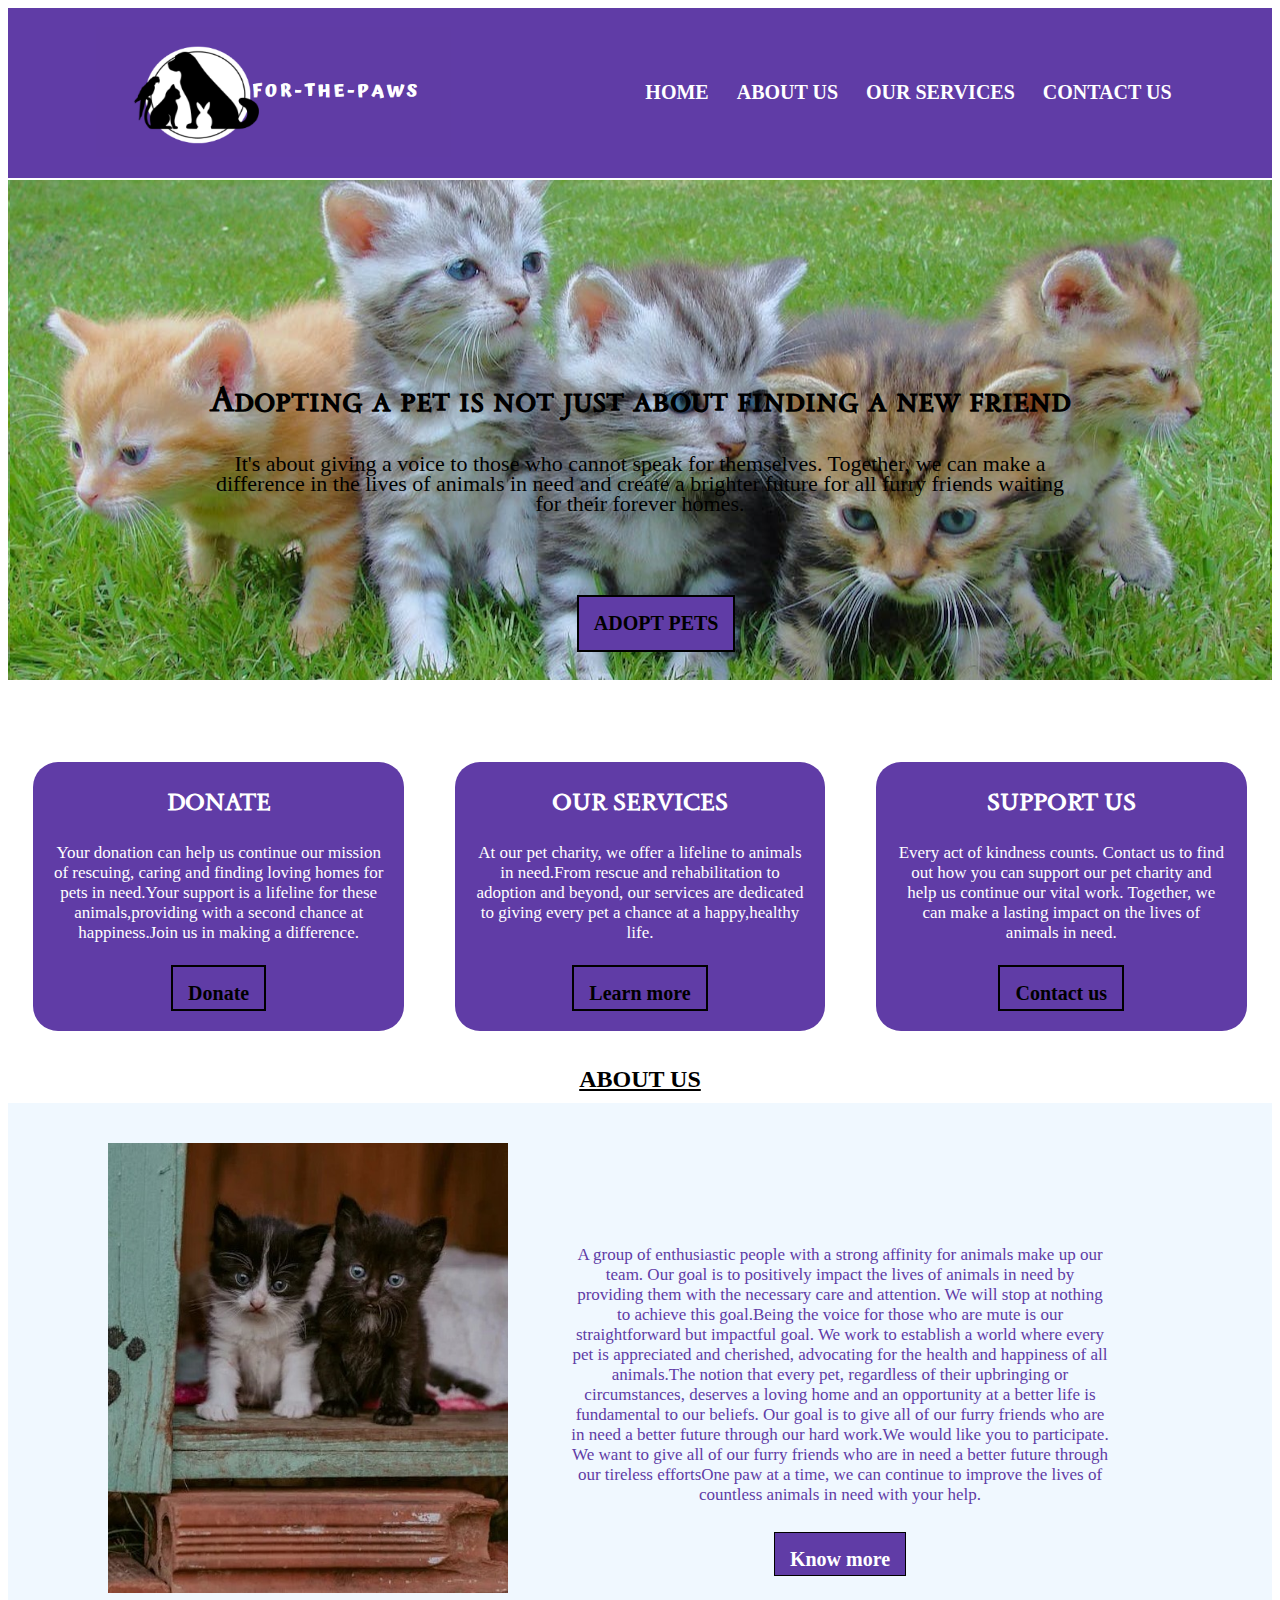
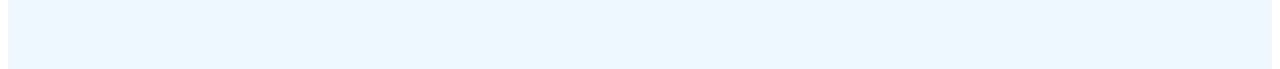
<file: index.html>
<!DOCTYPE html>
<html lang="en">
<head>
    <!-- title-->
    <meta charset="UTF-8">
    <title>Home page</title>
    <meta name="viewport" content="width=device-width , initial-scale=1.0">
    <link rel="preconnect" href="https://fonts.googleapis.com">
    <link rel="preconnect" href="https://fonts.gstatic.com" crossorigin>
    <link href="https://fonts.googleapis.com/css2?family=Poetsen+One&family=Sedan+SC&display=swap" rel="stylesheet">
    <link rel="stylesheet" href="stylesheet.css">
    <style>
        .text-box h1, .info-col h2{
            font-family: "Sedan SC", serif;
        }
    </style>
</head>
<body>
    <!-- navigation bar-->
    <section class="header">
        <nav>
            <a href="index.html"><img src="images/logo.f.png" width="355" height="130" alt="logo"></a>
            <div class="nav-links">
                <ul>
                    <li><a href="index.html"><b>HOME</b></a></li>
                    <li><a href="about.html"><b>ABOUT US</b></a></li>
                    <li><a href="services.html"><b>OUR SERVICES</b> </a></li>
                    <li><a href="contact.html"><b>CONTACT US</b></a></li>
                </ul>
            </div>
        </nav>
    <!-- end of navigation bar-->
    <div class="bg"></div>
    <div class="text-box">
        <h1>Adopting a pet is not just about finding a new friend</h1>
        <p><b>It's about giving a voice to those who cannot speak for themselves.
            Together, we can make a difference in the lives of animals in need and
            create a brighter future for all furry friends waiting for their forever homes.</b></p>
    </div>
    <a href="adopt.html" class="button1"><b>ADOPT PETS</b></a>
    <!-- middle section-->
    <div class="row">
        <div class="info-col">
            <h2>DONATE</h2>
            <p>Your donation can help us continue our mission of rescuing,
            caring and finding loving homes for pets in need.Your support is a lifeline for these
            animals,providing with a second chance at happiness.Join us in making a difference.</p>
            <a href="donate.html" class="button2"><b>Donate</b></a>
        </div>
        <div class="info-col">
            <h2>OUR SERVICES</h2>
            <p>At our pet charity, we offer a lifeline to animals in need.From rescue and rehabilitation to
            adoption and beyond, our services are dedicated to giving every pet a chance at a happy,healthy
            life.</p>
            <a href="services.html" class="button2"><b>Learn more</b></a>
        </div>
        <div class="info-col">
            <h2>SUPPORT US</h2>
            <P>Every act of kindness counts. Contact us to find out how you can support our pet charity and help
            us continue our vital work. Together, we can make a lasting impact on the lives of animals in need.</P>
            <a href="contact.html" class="button2"><b>Contact us</b></a>
        </div>
    </div>
    <div>
        <h2><b><u>ABOUT US</u></b></h2>
        <div class="row2">
            <div >
            <img src="images/one,xssc.jpg" width="400" height="450" alt="image">
            </div>
            <div class="para">
                <p>
                 A group of enthusiastic people with a strong affinity for animals make up our team. Our goal is to positively
                 impact the lives of animals in need by providing them with the necessary care and attention. We will stop at
                 nothing to achieve this goal.Being the voice for those who are mute is our straightforward but impactful goal. 
                 We work to establish a world where every pet is appreciated and cherished, advocating for the health and 
                 happiness of all animals.The notion that every pet, regardless of their upbringing or circumstances, deserves
                 a loving home and an opportunity at a better life is fundamental to our beliefs. Our goal is to give all of our
                 furry friends who are in need a better future through our hard work.We would like you to participate.<br>
                 We want to give all of our furry friends who are in need a better future through our tireless effortsOne paw 
                 at a time, we can continue to improve the 
                 lives of countless animals in need with your help.
                </p>
                <a href="about.html" class="button3"><b>Know more</b></a>
            </div>
        </div>
    </div>
    <!--end of middle section-->
    </section>

</body>
</html>
</file>
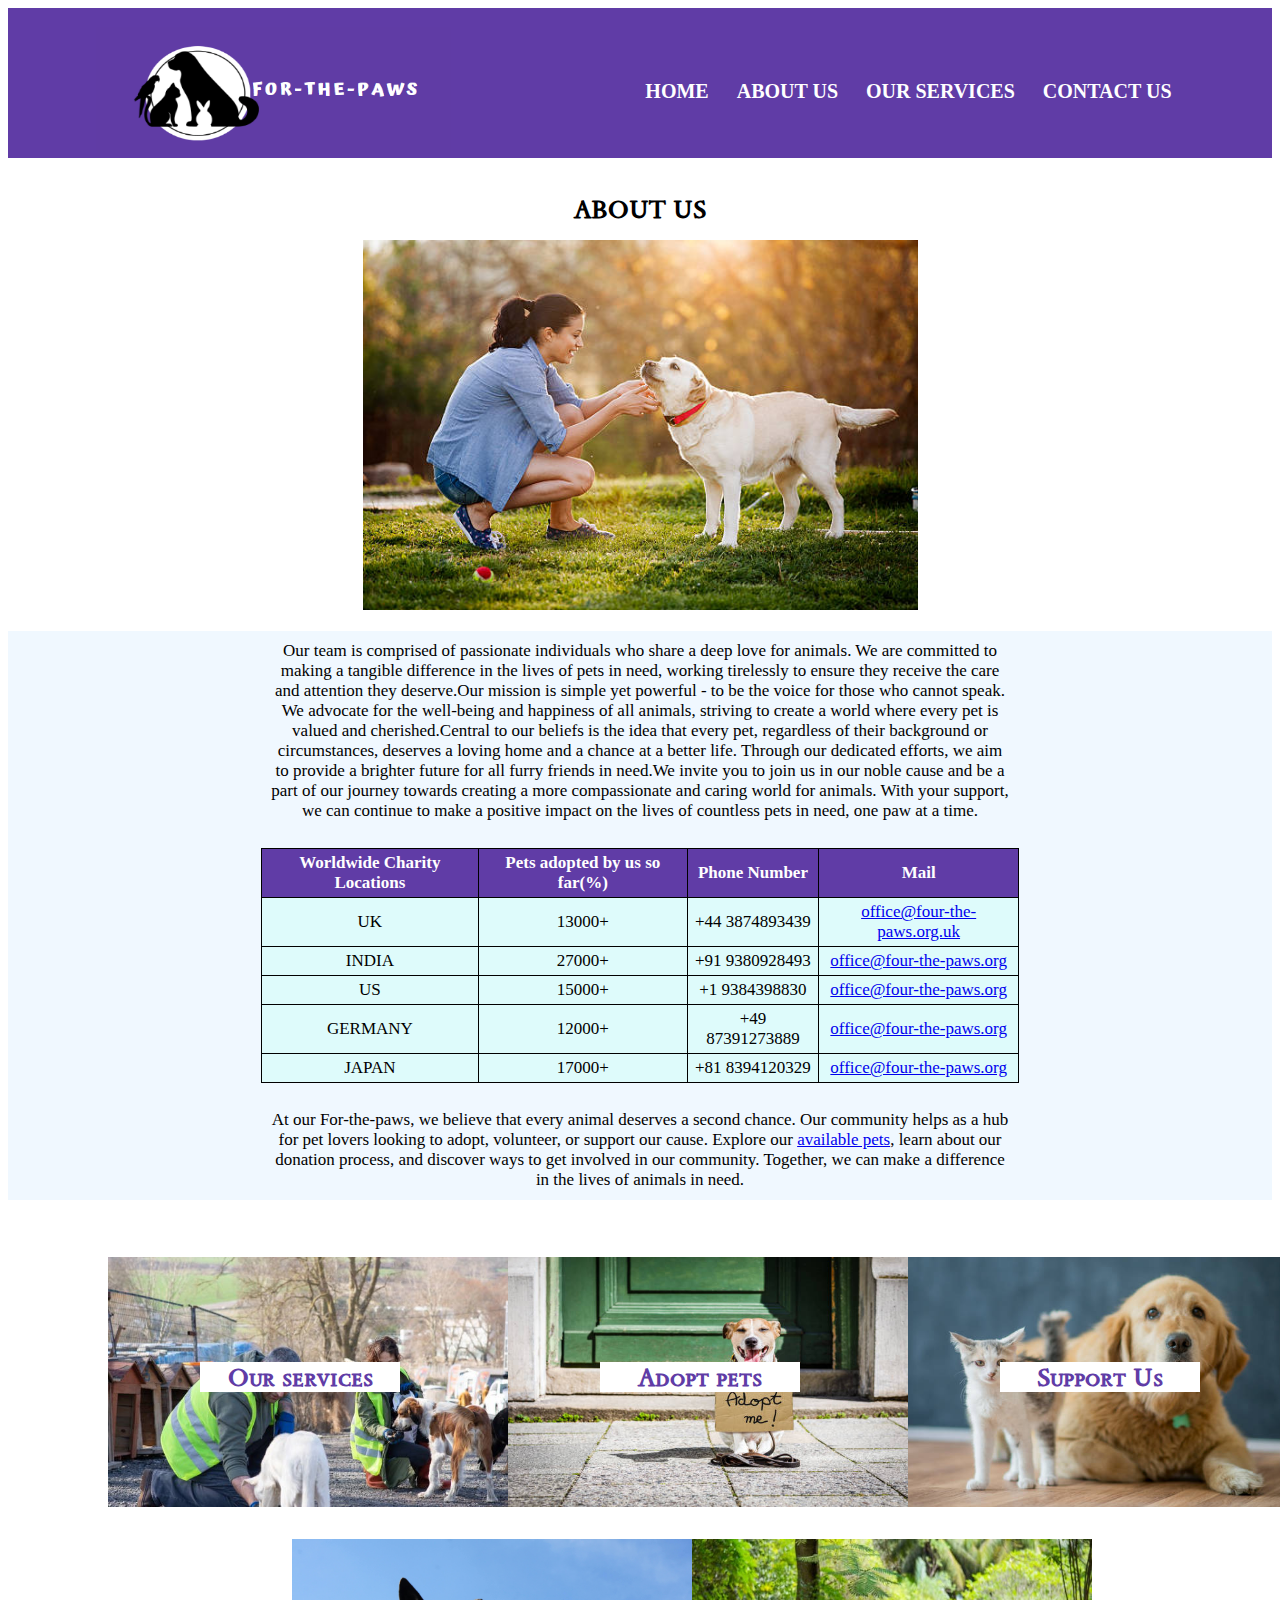
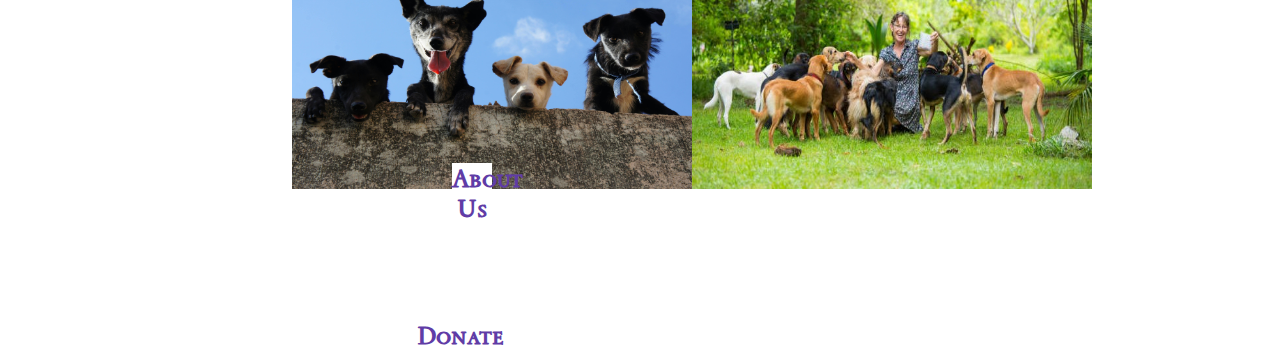
<file: about.html>
<!DOCTYPE html>
<html lang="en">
<head>
    <!--- title -->
    <title>About Us</title>
    <meta charset="UTF-8">
    <meta name="viewport" content="width=device-width , initial-scale=1.0">
    <link rel="preconnect" href="https://fonts.googleapis.com">
    <link rel="preconnect" href="https://fonts.gstatic.com" crossorigin>
    <link href="https://fonts.googleapis.com/css2?family=Poetsen+One&family=Sedan+SC&display=swap" rel="stylesheet">
    <link rel="stylesheet" href="stylesheet.css">
    <style>
        .sub-header h1,.pic-h a, .pic-2 a{
            font-family: "Sedan SC", serif;
        }
    </style>
</head>
<body>
    <!-- navigation bar-->
    <section class="sub-header">
        <nav>
            <a href="index.html"><img src="images/logo.f.png" width="355" height="127" alt="image"></a>
            <div class="nav-links">
                <ul>
                    <li><a href="index.html"><b>HOME</b></a></li>
                    <li><a href="about.html"><b>ABOUT US</b></a></li>
                    <li><a href="services.html"><b>OUR SERVICES</b> </a></li>
                    <li><a href="contact.html"><b>CONTACT US</b></a></li>
                </ul>
            </div>
        </nav>
    <!-- end of navigation bar-->

    <!-- info section-->
        <h1>ABOUT US</h1>
        <div class="abg"><img src="images/bg-2.jpg" height="370px" alt="image"></div>
        <div class="abb">
           <p>Our team is comprised of passionate individuals who share a deep 
           love for animals. We are committed to making a tangible difference in the lives of pets in need,
           working tirelessly to ensure they receive the care and attention they deserve.<B>Our mission</B> is simple
           yet powerful - to be the voice for those who cannot speak. We advocate for the well-being and 
           happiness of all animals, striving to create a world where every pet is valued and cherished.Central
           to our beliefs is the idea that every pet, regardless of their background or circumstances, deserves
           a loving home and a chance at a better life. Through our dedicated efforts, we aim to provide a
           brighter future for all furry friends in need.We invite you to join us in our noble cause and be
           a part of our journey towards creating a more compassionate and caring world for animals. With your
           support, we can continue to make a positive impact on the lives of countless pets in need, one paw at a time.</p>
           <!-- table-->
           <table Border="1" class="table">
            <thead>
                <tr>
                 <th>Worldwide Charity Locations</th>
                 <th>Pets adopted by us so far(%)</th>
                 <th>Phone Number</th>
                 <th>Mail</th>
                </tr>
            </thead>
            <tbody>
                <tr>
                    <td>UK</td>
                    <td>13000+</td>
                    <td>+44 3874893439</td>
                    <td><a href="office@four-the-paws.org.uk">office@four-the-paws.org.uk</a></td>

                </tr>
                <tr>
                    <td>INDIA</td>
                    <td>27000+</td>
                    <td>+91 9380928493</td>
                    <td><a href="office@four-the-paws.org.uk">office@four-the-paws.org</a></td>

                </tr>
                <tr>
                    <td>US</td>
                    <td>15000+</td>
                    <td>+1 9384398830</td>
                    <td><a href="office@four-the-paws.org.uk">office@four-the-paws.org</a></td>

                </tr>
                <tr>
                    <td>GERMANY</td>
                    <td>12000+</td>
                    <td>+49 87391273889</td>
                    <td><a href="office@four-the-paws.org.uk">office@four-the-paws.org</a></td>

                </tr>
                <tr>
                    <td>JAPAN</td>
                    <td>17000+</td>
                    <td>+81 8394120329</td>
                    <td><a href="office@four-the-paws.org.uk">office@four-the-paws.org</a></td>

                </tr>
            </tbody>
            </table>
            <!-- end of table-->
           <p>At our <B>For-the-paws</B>, we believe that every animal deserves a second chance.
           Our community helps as a hub for pet lovers looking to adopt, volunteer, or support our cause.
           Explore our <a href="adopt.html">available pets</a>, learn about our donation process, and discover ways to get
           involved in our community. Together, we can make a difference in the lives of animals in need.
           </p>
        </div>
    <!-- end of info section-->
        <div class="pic-3">
            <div class="pic-h">
                <img src="images/bg2.jpg" width="400" height="250" alt="image">
                <a href="services.html" class="t-b"><b>Our services</b></a>
            </div>
            <div class="pic-h">
                <img src="images/bg0.jpg" width="400" height="250" alt="image">
                <a href="adopt.html" class="t-b"><b>Adopt pets</b></a>
            </div>
            <div class="pic-h">
                <img src="images/bg-1.jpg" width="400" height="250" alt="image">
                <a href="contact.html" class="t-b"><b>Support Us</b></a>
            </div>
        </div>

        <div class="pic-2">
            <div>
                <img src="images/pets.jpeg" width="400" height="250" alt="image">
                <a href="about.html" class="t-b4"><b>About Us</b></a>
            </div>
            <div>
                <img src="images/bg1.jpg" width="400" height="250" alt="image">
                <a href="donate.html" class="t-b5"><b>Donate</b></a>
            </div>
        </div>
    </section>
</body>
</html>
</file>
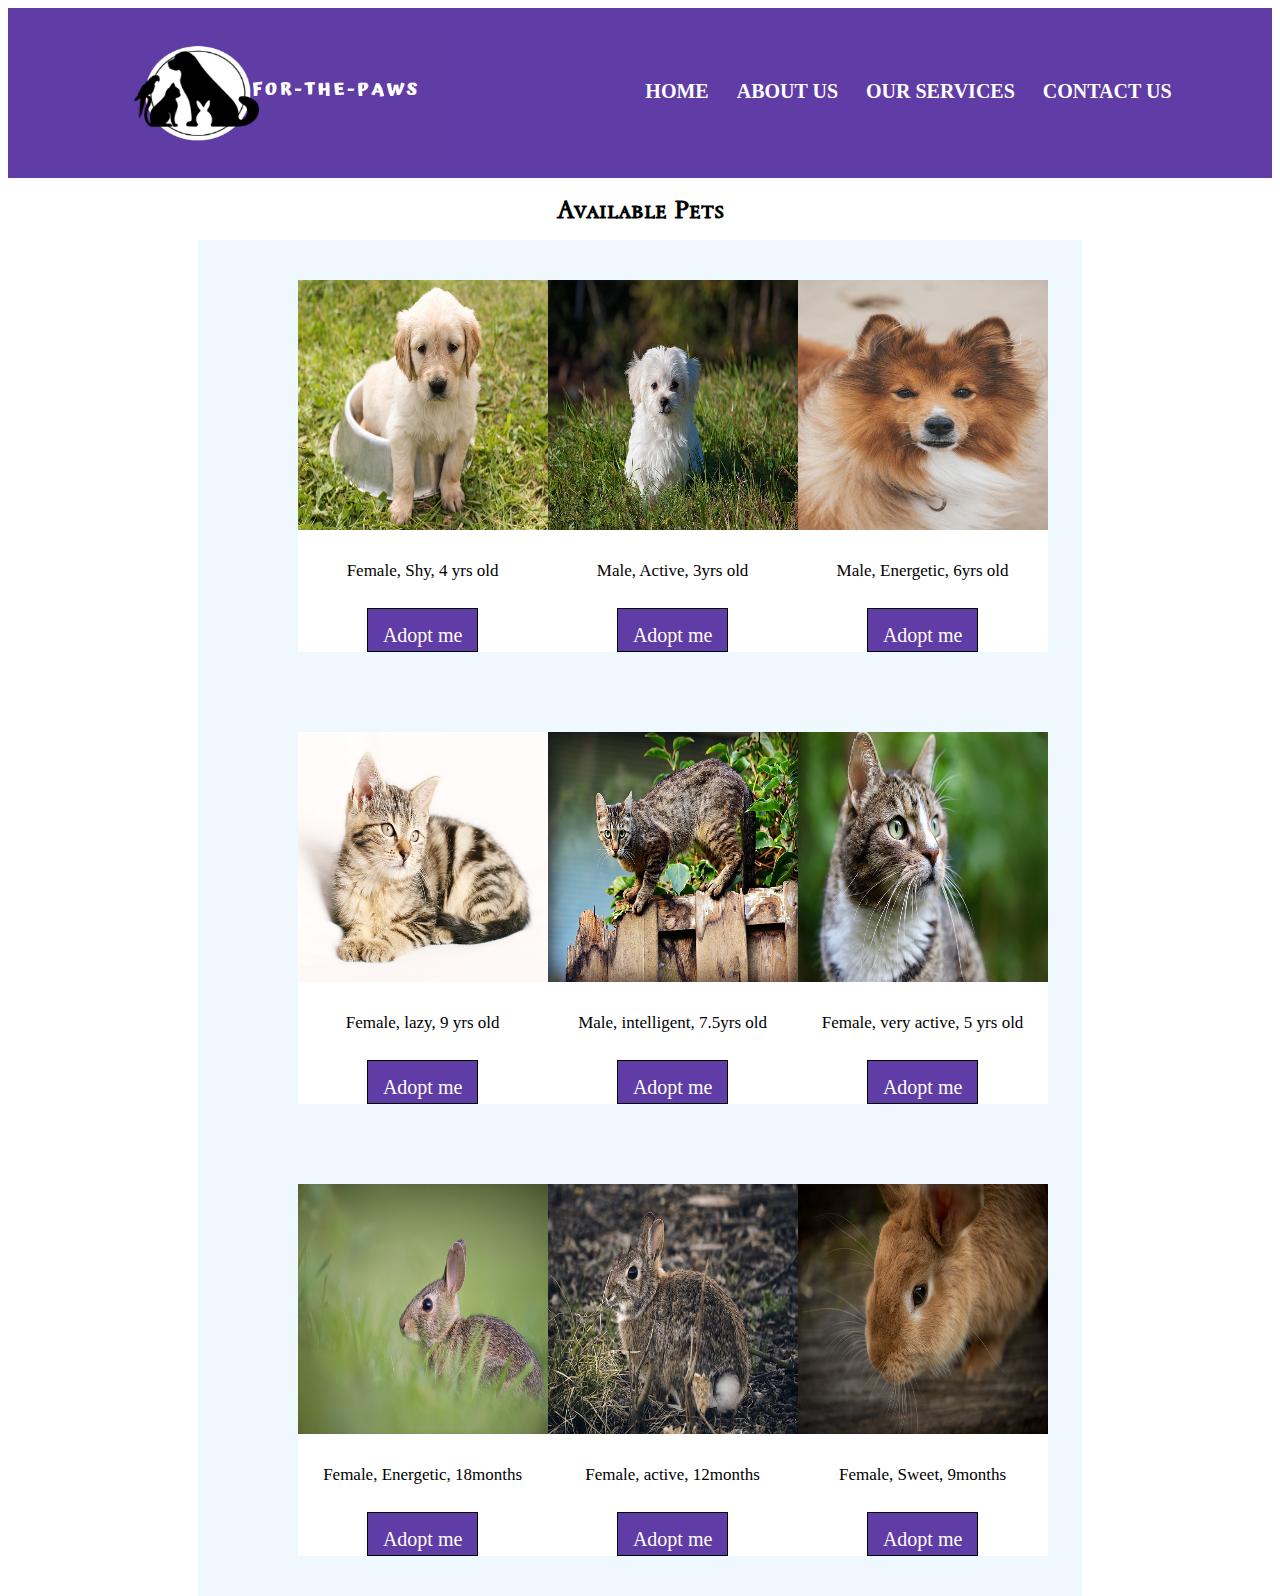
<file: adopt.html>
<!DOCTYPE html>
<html lang="en">
<head>
    <title>Adopt pets</title>
    <meta charset="UTF-8">
    <meta name="viewport" content="width=device-width , initial-scale=1.0">
    <link rel="preconnect" href="https://fonts.googleapis.com">
    <link rel="preconnect" href="https://fonts.gstatic.com" crossorigin>
    <link href="https://fonts.googleapis.com/css2?family=Poetsen+One&family=Sedan+SC&display=swap" rel="stylesheet">
    <link rel="stylesheet" href="stylesheet.css">
    <style>
        .header h1{
            font-family: "Sedan SC", serif;
        }
    </style>
</head>
<body>
    <!-- navigation bar-->
    <section class="header">
        <nav>
            <a href="index.html"><img src="images/logo.f.png" width="355" height="127" alt="image"></a>
            <div class="nav-links">
                <ul>
                    <li><a href="index.html"><b>HOME</b></a></li>
                    <li><a href="about.html"><b>ABOUT US</b></a></li>
                    <li><a href="services.html"><b>OUR SERVICES</b> </a></li>
                    <li><a href="contact.html"><b>CONTACT US</b></a></li>
                </ul>
            </div>
        </nav>
    <!-- end of navigation bar -->
    <h1>Available Pets</h1>
    <div class="sub-adopt">
        <div class="row-3">
            <div style="background-color: white;">
                <img src="images/dog1.jpg" width="250" height="250" alt="dog-1">
                <p> Female, Shy, 4 yrs old<br></p>
                <a href="" class="button3">Adopt me</a>
            </div>
            <div style="background-color: white;">
                <img src="images/dog2.jpg" width="250" height="250" alt="dog-2">
                <p>Male, Active, 3yrs old</p>
                <a href="" class="button3">Adopt me</a>
            </div>
            <div style="background-color: white;">
                <img src="images/dog3.jpg" width="250" height="250" alt="dog-3">
                <p>Male, Energetic, 6yrs old</p>
                <a href="" class="button3">Adopt me</a>
            </div>
            
        </div>
        <div class="row-3">
            <div style="background-color: white;">
                <img src="images/cat1.jpg" width="250" height="250" alt="cat-1">
                <P>Female, lazy, 9 yrs old</P>
                <a href="" class="button3">Adopt me</a>
            </div>
            <div style="background-color: white;">
                <img src="images/cat2.jpg" width="250" height="250" alt="cat-2">
                <p>Male, intelligent, 7.5yrs old</p>
                <a href="" class="button3">Adopt me</a>
            </div>
            <div style="background-color: white;">
                <img src="images/cat3.jpg" width="250" height="250" alt="cat-3">
                <p>Female, very active, 5 yrs old</p>
                <a href="" class="button3">Adopt me</a>
            </div>
        </div>
        <div class="row-3">
            <div style="background-color: white;">
                <img src="images/rabbit1.jpg" width="250" height="250" alt="rab-1">
                <p>Female, Energetic, 18months</p>
                <a href="" class="button3">Adopt me</a>
            </div>
            <div style="background-color: white;">
                <img src="images/rabbit2.jpg" width="250" height="250" alt="rab-2">
                <p>Female, active, 12months</p>
                <a href="" class="button3">Adopt me</a>
            </div>
            <div style="background-color: white;">
                <img src="images/rabbit3.jpg" width="250" height="250" alt="rab-3">
                <p>Female, Sweet, 9months</p>
                <a href="" class="button3">Adopt me</a>
            </div>
        </div>
    </div>
    </section>
</body>
</html>
</file>
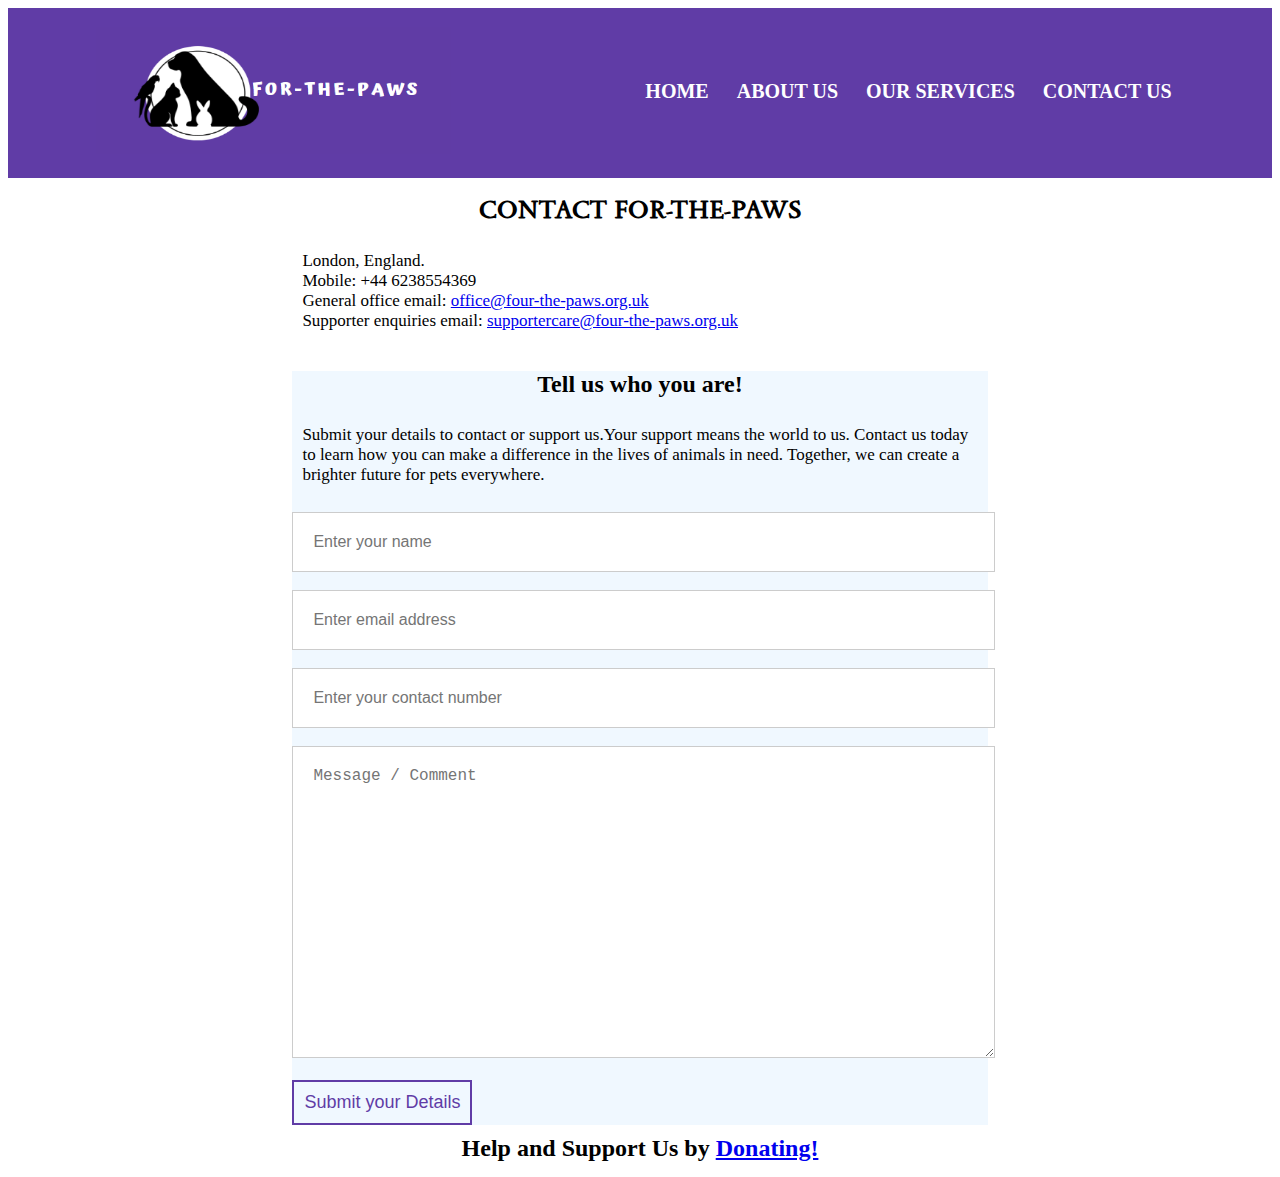
<file: contact.html>
<!DOCTYPE html>
<html lang="en">
<head>
    <title>Contact Us</title>
    <meta charset="UTF-8">
    <meta name="viewport" content="width=device-width , initial-scale=1.0">
    <link rel="preconnect" href="https://fonts.googleapis.com">
    <link rel="preconnect" href="https://fonts.gstatic.com" crossorigin>
    <link href="https://fonts.googleapis.com/css2?family=Poetsen+One&family=Sedan+SC&display=swap" rel="stylesheet">
    <link rel="stylesheet" href="stylesheet.css">
</head>
<body>
<section class="header">
    <!-- navigation bar -->
     <nav>
        <a href="index.html"><img src="images/logo.f.png" width="355" height="127" alt="image"></a>
        <div class="nav-links">
            <ul>
                <li><a href="index.html"><b>HOME</b></a></li>
                <li><a href="about.html"><b>ABOUT US</b></a></li>
                <li><a href="services.html"><b>OUR SERVICES</b> </a></li>
                <li><a href="contact.html"><b>CONTACT US</b></a></li>
            </ul>
        </div>
    </nav>
    <!-- end of navigation bar -->
    <div class="contact-us">
        <div class="contact1">
            <h1>CONTACT  FOR-THE-PAWS</h1>
            <p>London, England.<br>
            <b>Mobile:</b> +44 6238554369<br>
            <b>General office email:</b>  <a href="office@four-the-paws.org.uk">office@four-the-paws.org.uk</a><br>
            <b>Supporter enquiries email:</b> <a href="supportercare@four-the-paws.org.uk" >supportercare@four-the-paws.org.uk</a></p>
        </div>
        <!-- form-->
        <div class="contact2">
            <h2>Tell us who you are!</h2>
            <p>Submit your details to contact or support us.Your support means the world to us. Contact us today to learn how you
             can make a difference in the lives of animals in need. Together, we can create a brighter future for pets everywhere.</p>
            <form class="form" onsubmit="return clickmessage()">
                <div id="error"></div>
                <input id="Name" type="text" placeholder="Enter your name" required>
                <input id="mail" type="email" placeholder="Enter email address" required>
                <input id="number" type="text" placeholder="Enter your contact number" required>
                <textarea id="text" rows="15" placeholder="Message / Comment" required></textarea>
                <button type="submit" class="b1" style="text-align: center;">Submit your Details</button>    
            </form> 
        </div>
        <!-- form-->
            <h2>Help and Support Us by <a href="donate.html">Donating!</a></h2>
    </div>
    <script language="javascript">
        function clickmessage(){
            alert('you have sucessfully submitted your details');
        }
    </script>
</section>
</body>
</html>
</file>
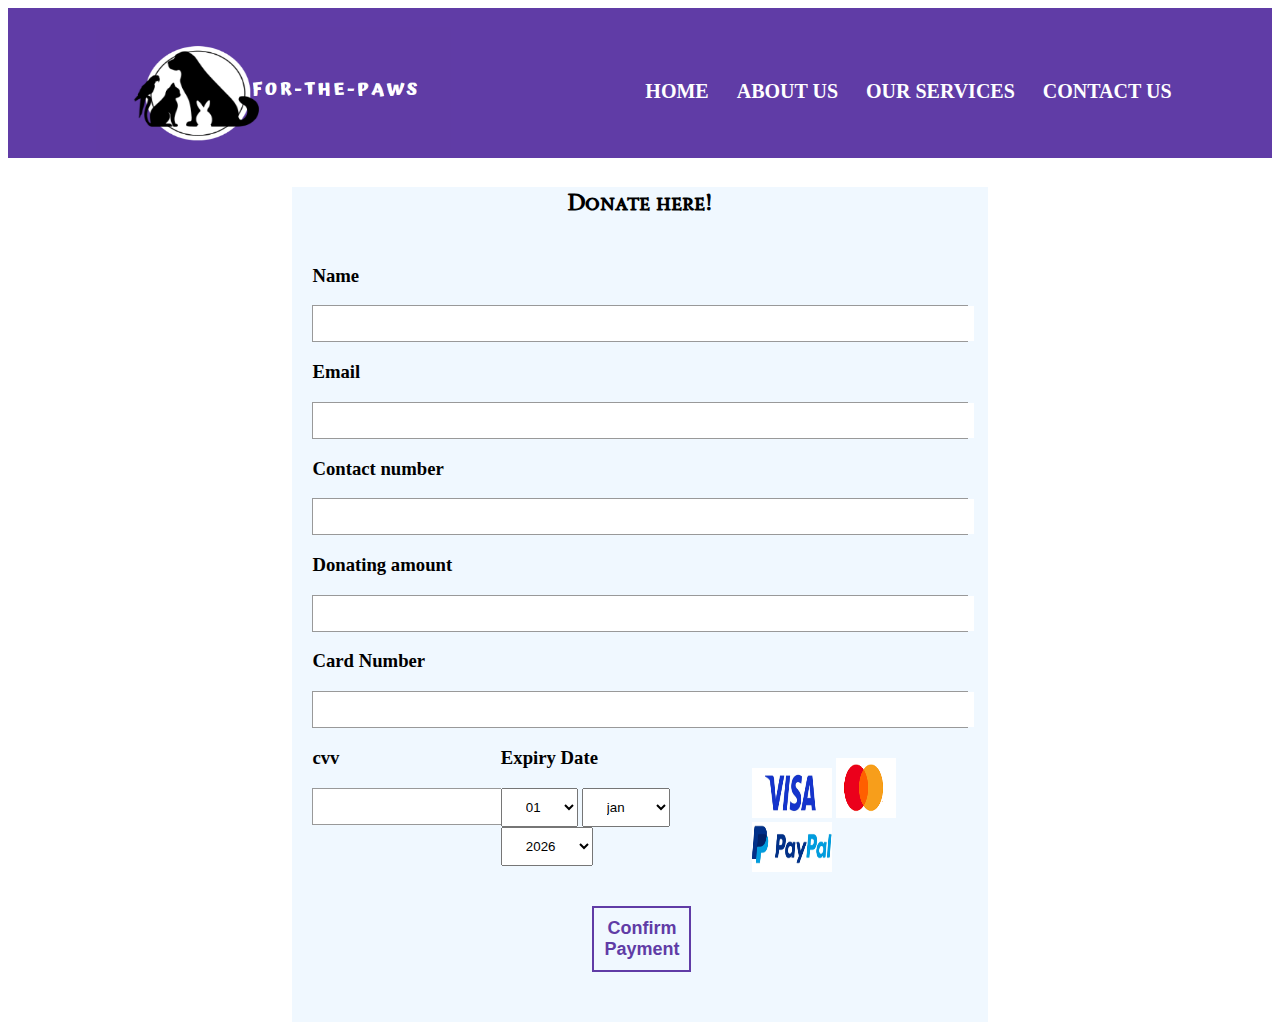
<file: donate.html>
<!DOCTYPE html>
<html lang="en">
<head>
    <title>Donation</title>
    <meta charset="UTF-8">
    <meta name="viewport" content="width=device-width , initial-scale=1.0">
    <link rel="preconnect" href="https://fonts.googleapis.com">
    <link rel="preconnect" href="https://fonts.gstatic.com" crossorigin>
    <link href="https://fonts.googleapis.com/css2?family=Poetsen+One&family=Sedan+SC&display=swap" rel="stylesheet">
    <link rel="stylesheet" href="stylesheet.css">
    <style>
        .donate h2{
            font-family: "Sedan SC", serif;
        }
    </style>
</head>
<body>
    <!-- navigation bar-->
    <section class="sub-header">
        <nav>
            <a href="index.html"><img src="images/logo.f.png" width="355" height="127" alt="image"></a>
            <div class="nav-links">
                <ul>
                    <li><a href="index.html"><b>HOME</b></a></li>
                    <li><a href="about.html"><b>ABOUT US</b></a></li>
                    <li><a href="services.html"><b>OUR SERVICES</b> </a></li>
                    <li><a href="contact.html"><b>CONTACT US</b></a></li>
                </ul>
            </div>
        </nav>
    <!-- end of navigation -->
    <!-- form-->
    <div class="donate">
        <h2>Donate here!</h2>
        <div class="payment">
            <form action="container">
                <h3>Name</h3>
                <div class="input-field">
                    <input type="text" required>
                </div>
                <h3>Email</h3>
                <div class="input-field">
                   <input type="email" required>
                </div>
                <h3>Contact number</h3>
                <div class="input-field">
                   <input type="text" required>
                </div>
                <h3> Donating amount</h3>
                <div class="input-field">
                <input type="number" required>
                </div>
                <div class="card">
                    <h3>Card Number</h3>
                    <div class="input-field">
                        <input type="text">
                    </div>
                </div>
                <div class="first-row">
                   <div class="CVV">
                        <h3>cvv</h3>
                           <div class="input-field">
                                <input type="text">
                            </div>
                    </div>
                    <div class="expiry">
                         <h3>Expiry Date</h3>
                        <div class="selection">
                            <div class="date">
                             <select name="date" id="date">
                                <option id="01">01</option>
                                <option id="02">02</option>
                                <option id="03">03</option>
                                <option id="04">04</option>
                                <option id="05">05</option>
                                <option id="06">06</option>
                                <option id="07">07</option>
                                <option id="08">08</option>
                                <option id="09">09</option>
                                <option id="10">10</option>
                                <option id="11">11</option>
                                <option id="12">12</option>
                                <option id="13">13</option>
                                <option id="14">14</option>
                                <option id="15">15</option>

                             </select>
                             <select name="months" id="months">
                                <option value="jan">jan</option>
                                <option value="feb">feb</option>
                                <option value="mar">mar</option>
                                <option value="apr">apr</option>
                                <option value="may">may</option>
                                <option value="jun">jun</option>
                                <option value="jul">jul</option>
                                <option value="aug">aug</option>
                                <option value="sep">sep</option>
                                <option value="oct">oct</option>
                                <option value="nov">nov</option>
                                <option value="dec">dec</option>

                             </select>
                             <select name="year" id="year">                               
                                <option value="2026">2026</option>
                                <option value="2025">2025</option>
                                <option value="2024">2024</option>
                                <option value="2023">2023</option>
                                <option value="2022">2022</option>
                             </select>
                            </div>
                        </div>
                    </div>
                    <div style="padding-top: 30px;">
                        <img src="images/card1.jpg" width="80" height="50" alt="image">
                        <img src="images/card2.png" width="60" height="60" alt="image">
                        <img src="images/card3.jpg" width="80" height="50" alt="image">
                    </div>
                </div>
    <!--end of form-->
                <div class="ojj">
                  <button type="submit" class="b1"><b>Confirm Payment</b></button>
                </div>
            </form>
        </div>
    </div>
    </section>
</body>
</html>
</file>
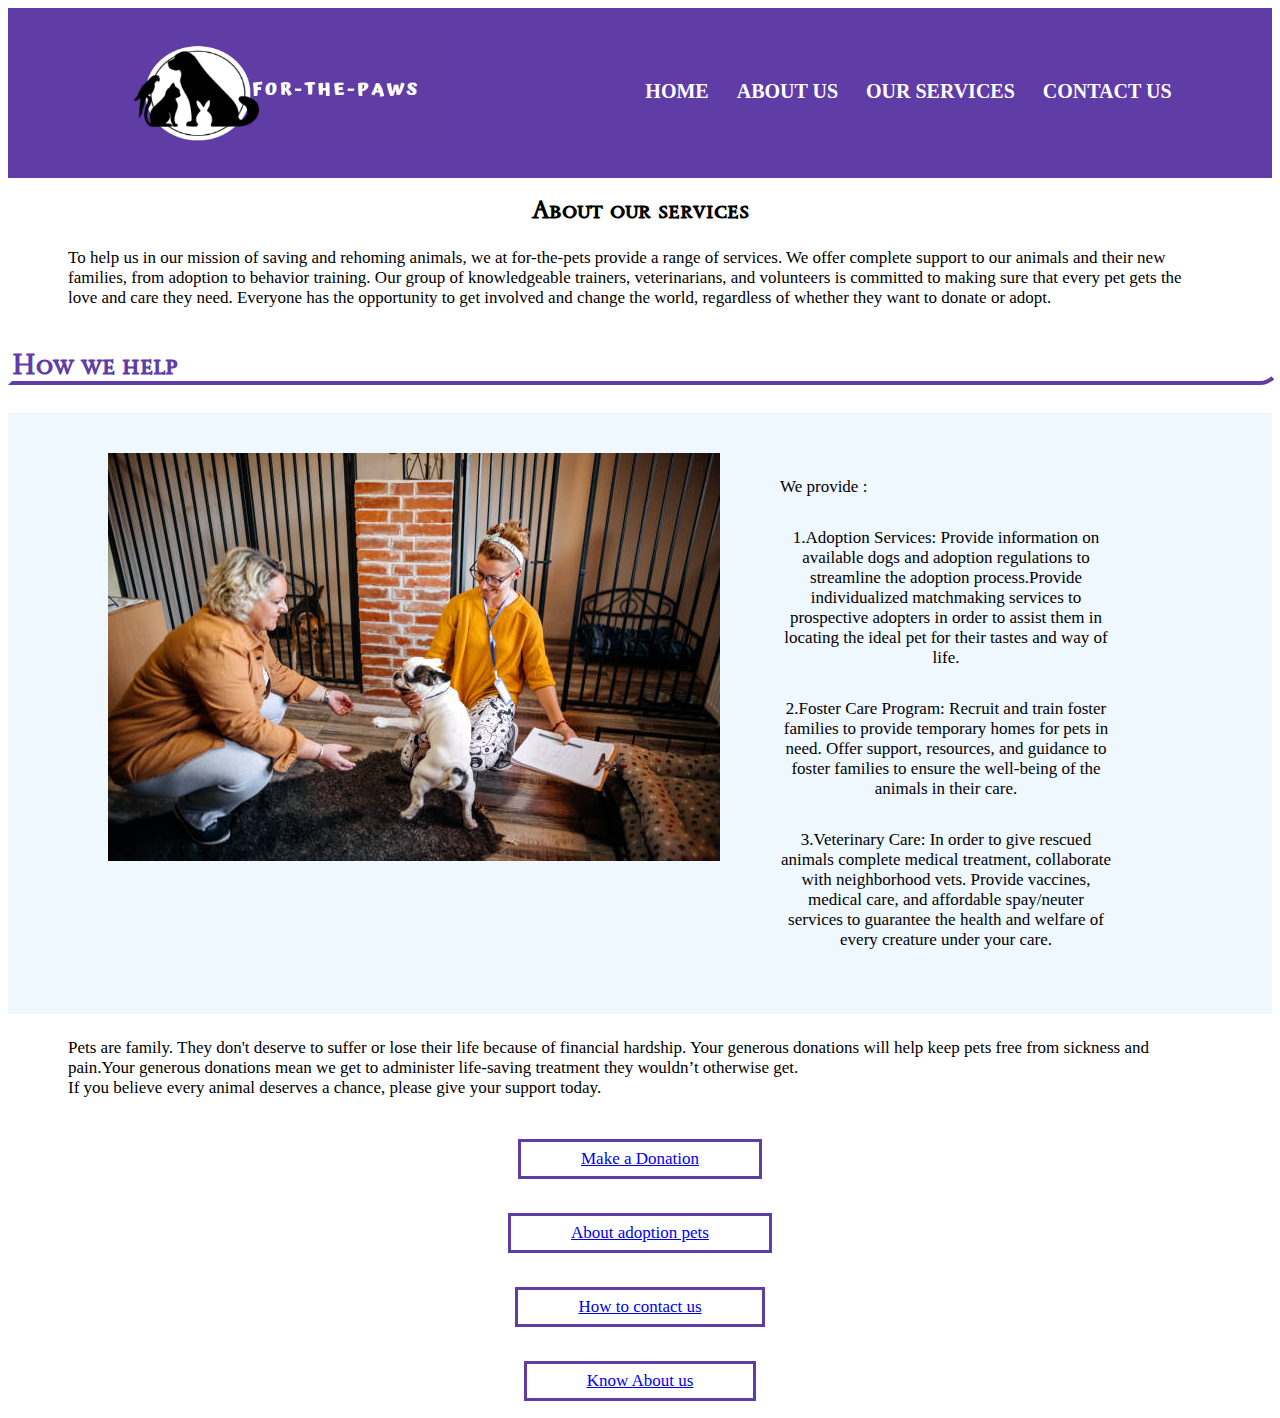
<file: services.html>
<!DOCTYPE html>
<html lang="en">
<head>
    <title>Our services</title> 
    <meta charset="UTF-8">
    <meta name="viewport" content="width=device-width , initial-scale=1.0">
    <link rel="preconnect" href="https://fonts.googleapis.com">
    <link rel="preconnect" href="https://fonts.gstatic.com" crossorigin>
    <link href="https://fonts.googleapis.com/css2?family=Poetsen+One&family=Sedan+SC&display=swap" rel="stylesheet">
    <link rel="stylesheet" href="stylesheet.css">
    <style>
        .ab-header h1, .ab-header h3{
            font-family: "Sedan SC", serif;
        }
    </style>
    <link rel="stylesheet" href="stylesheet.css">
</head>
<body>
    <!-- navigation bar-->
    <section class="header">
        <nav>
            <a href="index.html"><img src="images/logo.f.png" width="355" height="127" alt="image"></a>
            <div class="nav-links">
                <ul>
                    <li><a href="index.html"><b>HOME</b></a></li>
                    <li><a href="about.html"><b>ABOUT US</b></a></li>
                    <li><a href="services.html"><b>OUR SERVICES</b> </a></li>
                    <li><a href="contact.html"><b>CONTACT US</b></a></li>
                </ul>
            </div>
        </nav>
        <!-- end of navigation bar-->
        <!-- main section-->
        <div class="ab-header">
            <h1>About our services</h1>
            <p>
             To help us in our mission of saving and rehoming animals, we at for-the-pets provide a 
             range of services. We offer complete support to our animals and their new families, from
             adoption to behavior training. 
             Our group of knowledgeable trainers, veterinarians, and volunteers is committed to making
             sure that every pet gets the love and care they need. Everyone has the opportunity to get
             involved and change the world, regardless of whether they want to donate or adopt.
            </p>
            <h3>How we help</h3>
            <div class="row2">
                <div>
                    <img src="images/bg-3.jpg" alt="image">
                </div>
                <div>
                <p style="color: black; text-align: left;">We provide :</p>
                <p style="color:black;">1.<b>Adoption Services</b>: Provide information on available
                  dogs and adoption regulations to streamline the adoption process.Provide individualized 
                  matchmaking services to prospective adopters in order to assist them in locating the 
                  ideal pet for their tastes and way of life.</p>
                <p style="color:black ;">2.<b>Foster Care Program</b>: Recruit and train foster
                 families to provide temporary homes for pets in need. Offer support, resources, and
                 guidance to foster families to ensure the well-being of the animals in their care.</p>
                <p style="color: black;">3.<b>Veterinary Care</b>: In order to give rescued animals
                 complete medical treatment, collaborate with neighborhood vets. Provide vaccines,
                 medical care, and affordable spay/neuter services to guarantee the health and welfare 
                 of every creature under your care.</p>
                </div>
            </div>
            <p>Pets are family. They don't deserve to suffer or lose their life because of financial
             hardship. Your generous donations will help keep pets free from sickness and pain.Your 
             generous donations mean we get to administer life-saving treatment they wouldn’t otherwise get.
             <br>If you believe every animal deserves a chance, please give your support today.</p>
            <div style="text-align: center;">
                <p class="bl"><a href="donate.html"><b>Make a Donation</b></a></p><br>
                <p class="bl"><a href="adopt.html"><b>About adoption pets</b></a></p><br>
                <p class="bl"><a href="contact.html"><b>How to contact us</b></a></p><br>
                <p class="bl"><a href="about.html"><b>Know About us</b></a></p>
            </div>
        </div>
        <!-- end of main section-->
    </section>
</body>
</html>
</file>
<file: stylesheet.css>
/*----------- index page-----------------*/

.header{
    background-color: #603CA6;  /*-----menu----*/
    width: 100%;
    height: 170px;}
.bg{   
    background-image: url(images/bg.jpeg);/*----background image---*/
    background-position: center;
    background:cover;
    min-height: 500px;
    width: 100%;}
nav{
    display: flex;
    padding: 1.5% 7%;
    justify-content: space-between;
    align-items: center;}
.nav-links{
    text-align: right;}
.nav-links ul li{
    display: inline-block;
    padding: 8px  12px;
    position: relative;}
.nav-links ul li a{
    color: #fff;
    text-decoration: none;
    font-size: 20px;}
.nav-links ul li::after{
    content:'';
    background-color:#fff;
    width: 0%;
    height: 2px;
    display: block;
    margin:auto;
    transition: 0.5s;}
.nav-links ul li:hover::after{
    width:100%;}
.text-box{
    width: 70%;
    color:black;
    text-align: center;
    top: 50%;
    left: 50%;
    right: 50%;
    position: absolute;
    transform: translate(-50%,-50%);}
.text-box h1{
    font-size: 35px;
    font-family: "Sedan SC", serif;}
.text-box p{
    font-size: 22px;}
.button1{
    top: -50%;
    left: 45%;
    right: 50%;
    position: absolute;
    display: inline-block;
    text-decoration: none;
    color:black;
    background-color: #603CA6;
    padding: 15px 15px;
    border: 2px solid black;
    font-size: 20px;
    position: relative;}
.button1:hover {
    color: #603CA6;
    border: 1.5px  solid black;
    background-color:#fff;
    transition: 0.5s;}
@media(max-width: 700px){
    .text-box h1{
        font-size: 35px;
    }
    .nav-links ul li{
        display: block;
    }
    .nav-links{
        position:absolute;
        top:0;
        right:0;
        height:100vh;
        width: 200vh;
        text-align: left;
        z-index: 2;
        transition: 1s;
    }}
h1{
    font-size: 25px;
    text-align: center;}
p{
    font-size: 17px;
    font-weight: 22;
    padding: 10px;
    line-height: 20px;}
.row{
    color: #fff;
    width: 100%;
    text-align: center;
    margin: auto;
    justify-content: space-between;
    display: flex;}
.info-col{
    flex : 30%;
    border-radius: 25px;
    margin: 2%;
    padding: 15px 10px;
    background-color: #603CA6;
    transition: 0.5s;}
.info-col:hover {
    box-shadow : 0 0 50px 0 #603CA6;}
.info-col :hover {
    box-shadow : 0 0 4px 0 black ;}
h2{
    text-align: center;
    margin: 10px ;}
.button2{
    display: inline-block;
    block-size: 12px;
    inset-block-end: 5px;
    text-decoration: none;
    background-color: #603CA6;
    color:black;
    padding: 15px 15px;
    border: 2px solid black;
    font-size: 20px;
    position:relative;}
.button2:hover{
    color: #603CA6;
    border: 1px solid black;
    background-color:#fff;
    transition: 0.5s;}
.para{
    padding: 5%;
    padding-top: 7%;
    text-align: center;}
.row2{
    background-color: aliceblue;
    padding-top: 0px;
    padding: 40px 100px;
    color:#603CA6;
    text-align: center;
    margin: auto;
    justify-content: space-between;
    display: flex;}
.button3{
    display: inline-block;
    block-size: 12px;
    text-decoration: none;
    color:#fff;
    padding: 15px 15px;
    border: 1px solid black;
    font-size: 20px;
    background:#603CA6;
    position:relative;
    cursor: pointer;}
.button3:hover{
    color: #603CA6;
    border: 2px solid black;
    background-color: #fff;
    transition: 0.5s;}


/*-----------------------about us-----------------------------*/

.sub-header{
    background-color: #603CA6;
    height: 150px;
    width: 100%;}
.abg{
    width: 100%;
    margin:auto;
    text-align: center;}
.abb{
    margin: auto;
    background-color: aliceblue;
    font-size: 20px;
    text-align: center;
    padding-left: 20%;
    padding-right: 20%;}
.pic-3{
    padding-top: 0px;
    padding: 40px 100px;
    text-align: center;
    margin: auto;
    justify-content: space-between;
    display: flex;}
.pic-h{
    display: flex;
    background:cover;
    position: relative;
    display: inline-block;
    block-size: 12px;
    text-decoration: none;
    color:#fff;}
.t-b{
    display: inline-block;
    margin: auto;
    color: #603CA6;
    background-color:white;
    text-decoration: none;
    font-size: 25px;
    width: 50%;
    top: 1000%;
    right: 2%;
    text-align: center;
    position: absolute;
    transform: translate(-50%,-50%);}
.pic-2{
    padding-top: 230px;
    width: 55%;
    text-align: center;
    margin: auto;
    justify-content: space-between;
    display: flex;}
.t-b4{
    display: inline-block;
    text-decoration: none;
    margin: auto;
    color: #603CA6;
    background-color:white;
    font-size: 25px;
    top: 215%;
    width: 10%;
    right: 25%;
    text-align: center;
    /*position: absolute;*/
    transform: translate(-50%,-50%);}
.t-b5{
    display: inline-block;
    text-decoration: none;
    margin: auto;
    color: #603CA6;
    background-color:white;
    font-size: 25px;
    top: 215%;
    width: 10%;
    right: 54%;
    text-align: center;
    position: absolute;
    transform: translate(-50%,-50%);}
.t-b:hover,.t-b4:hover,.t-b5:hover{
    border: 2px solid white;
    background-color: aliceblue ;
    transition: 0.5s;}
.table{
    border-radius: 5px;
    width: 100%;
    font-size: 17px;
    border-color: black;
    border-collapse: collapse;
    background-color:rgb(222, 251, 251) ;}
.table td, .table th{
    text-align: center;
    padding: 4px;}
.table thead th{
    color : #fff ;
    background-color: #603Ca6;}


/*--------------------------------contact us-------------------*/

.contact-us{
    width: 55%;
    margin: auto;}
.contact1{
    flex-basis: 39%;
    margin-bottom: 30px;
    background-color: #fff;}
.contact1 h1{
    font-family: "Sedan SC", serif;
}
.contact2{
    background-color: aliceblue;}
.contact2 input, .contact2 textarea{
    width: 100%;
    font-size: 16px;
    padding: 20px 0px;
    margin-bottom: 18px;
    border: 1px solid #ccc;}
button{
    display: inline-block;
    text-decoration: none;
    color:#603CA6;
    padding: 10px 10px;
    border: 3px solid #603CA6;
    font-size: 20px;
    background:transparent;}
.button:hover {
    border: 1px  solid black;
    color: #fff;
    background-color:#603CA6 ;
    transition: 0.5s;}
.form textarea , .form input{
    width: 95%;
    padding: 20px;}


/*-----------------our services---------------------*/

.ab-header p{
    font-size: 17px;
    padding: 7px 60px;}
.ab-header h3{
    width: 100%;
    font-size: 28px;
    color: #603CA6;
    text-align: left;
    border-style: dashed dashed solid dashed;
    border-width: 4px;
    border-color: #fff #fff #603CA6 #fff;
    border-radius: 0px 0px 20px 0px ;}
.bl{
    text-decoration: none;
    text-align: center;
    display: inline-block;
    color:#603CA6;
    padding: 10px 10px;
    border: 3px solid #603CA6;
    font-size: 20px;
    background:transparent;}
.bl:hover {
    border: 2px  solid black;
    color: #fff;
    background-color:rgb(189, 243, 243) ;
    transition: 0.5s;}


/*------------------------donate----------------------*/
.donate{
    width: 55%;
    margin: auto;
    background-color: aliceblue;}
.payment{
    padding: 20px;}
.container{
    display: flex;
    padding: 40px;
    justify-content: center;}
.input-field{
    border: 1px solid #999;}
.input-field input{
    width: 98%;
    border: none;
    padding: 10px;}
.first-row{
    display: flex;
    justify-content: space-between;}
.selection{
    display: flex;
    justify-content: space-between;
    align-items: center;}
.selection select{
    padding: 10px 20px;}
.ojj{
    padding: 30px 280px;}
.b1{
    border: 2px solid;
    text-align: center;
    padding: 10px;
    display: inline-block;
    font-size: 18px;
    position: relative;
        cursor: pointer;}
.b1:hover {
     background-color: #603CA6;
     color: #fff;   
     transition: 0.5s;}


/*---------------------------------adopt-----------------------*/

.sub-adopt{
    width: 70%;
    margin: auto;   
    background-color: aliceblue;}
.row-3{
    background-color: aliceblue;
    padding-top: 0px;
    padding: 40px 100px;
    text-align: center;
    margin: auto;
    justify-content: space-between;
    display: flex;}
</file>
